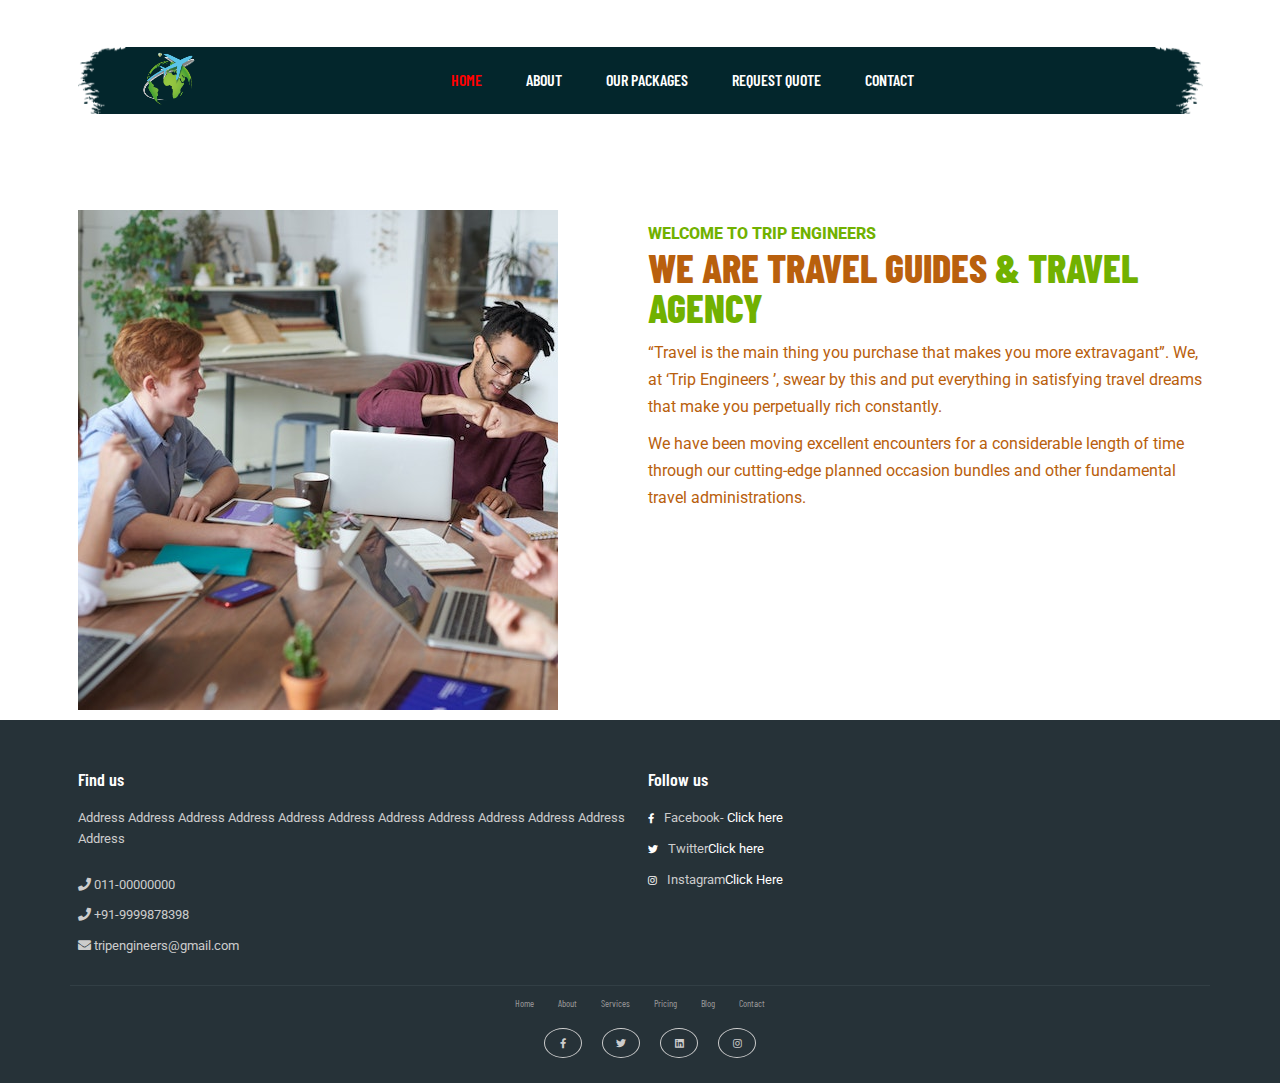
<file: about.html>
<!DOCTYPE html>
<html lang="en">

<head>
    <meta charset="UTF-8">
    <meta http-equiv="X-UA-Compatible" content="IE=edge">
    <meta name="viewport" content="width=device-width, initial-scale=1.0">
    <title>Trip Engineers </title>

    <link href="https://cdn.jsdelivr.net/npm/bootstrap@5.1.3/dist/css/bootstrap.min.css" rel="stylesheet">
    <link rel="stylesheet" href="css/lightbox.css">
    <link rel="stylesheet" href="css/style.css">
    <link rel="stylesheet" href="https://cdnjs.cloudflare.com/ajax/libs/font-awesome/5.15.4/css/all.min.css" />
</head>

<body>


    <header id="full_nav">
        <div class="header">
            <div class="container">
                <nav class="navbar navbar-expand-lg">
                    <a class="navbar-brand" href="index.html">
                        <img src="./images/pngwing.com.png" alt="">
                    </a>
                    <button class="navbar-toggler" type="button" data-bs-toggle="collapse" data-bs-target="#main-nav"
                        aria-controls="main-nav" aria-expanded="false" aria-label="Toggle navigation">
                        <!-- <span class="navbar-toggler-icon"></span> -->
                        <i class="fas fa-stream navbar-toggler-icon"></i>
                    </button>

                    <div class="collapse navbar-collapse" id="main-nav">
                        <ul class="navbar-nav mx-auto">
                            <li class="nav-item">
                                <a class="nav-link active" href="index.html">Home</a>
                            </li>

                            <li class="nav-item">
                                <a class="nav-link" href="about.html">About</a>
                            </li>

                            <li class="nav-item nav-item-dropdown">
                                <a class="nav-link dropdown-trigger" href="packages.html">Our Packages</a>
                                <ul class="dropdown-menu">
                                    <li class="dropdown-menu-item">
                                      <a href="packages.html#honeymoon-sec" >Honeymoon package</a>
                                    </li>
                                    <li class="dropdown-menu-item">
                                      <a href="packages.html#adven-sec">Adventure package</a>
                                    </li>
                                    
                                  </ul>
                            </li>


                    





                            <li class="nav-item">
                                <a class="nav-link" href="queries.html">Request Quote </a>
                            </li>
                            <li class="nav-item">
                                <a class="nav-link" href="contact.html">Contact</a>
                            </li>
                        </ul>

                    </div>
                </nav>
            </div>
        </div>
    </header>


    <!------ Include the above in your HEAD tag ---------->

    <div class="aboutus-area">
        <div class="container-sm">
            <div class="row">

                <div class="col-md-6">
                    <div class="aboutus-image float-left hidden-sm"><img src="images/aboutimg1.jpg" alt=""></div>
                </div>
                <div class="col-md-6">
                    <div class="aboutus-content ">
                        <h2>
                            <p><span>WELCOME TO TRIP ENGINEERS </span></p>
                            WE ARE TRAVEL GUIDES <span>& TRAVEL AGENCY</span>
                        </h2>

                        <p>“Travel is the main thing you purchase that makes you more extravagant”. We, at ‘Trip Engineers ’,
                             swear by this and put everything in satisfying travel dreams that make you perpetually rich constantly.</p>
                        <p>We have been moving excellent encounters for a considerable length of time through our cutting-edge
                              planned occasion bundles and other fundamental travel administrations.</p>

                

                    </div>
                </div>
            </div>

        </div>
    </div>









    <footer class="footer">
        <div class="container bottom_border">
            <div class="row">
                <div class=" col-sm-4 col-md col-sm-4  col-12 col">
                    <h5 class="headin5_amrc col_white_amrc pt2">Find us</h5>
                    <!--headin5_amrc-->
                    <p class="mb10">Address Address Address Address Address Address Address Address Address Address Address Address </p>
                    <p><i class="fa fa-phone"></i> 011-00000000 </p>
                    <p><i class="fa fa-phone"></i> +91-9999878398 </p>
                    <p><i class="fa fa fa-envelope"></i> tripengineers@gmail.com </p>


                </div>


                


                <div class=" col-sm-4 col-md  col-12 col">
                    <h5 class="headin5_amrc col_white_amrc pt2">Follow us</h5>
                    <!--headin5_amrc ends here-->

                    <ul class="footer_ul2_amrc">
                        <li><a href="#"><i class="fab fa-facebook-f fleft padding-right"></i> </a>
                            <p>Facebook-<a
                                    href="https://www.facebook.com/"> Click here</a></p>
                        </li>
                        <li><a href="#"><i class="fab fa-twitter fleft padding-right"></i> </a>
                            <p>Twitter<a
                                    href="https://www.twitter.com/">Click here</a></p>
                        </li>
                        <li><a href="#"><i class="fab fa-instagram fleft padding-right"></i> </a>
                            <p>Instagram<a
                                    href="https://www.instagram.com/">Click Here</a></p>
                        </li>
                    </ul>
                </div>
            </div>
        </div>


        <div class="container">
            <ul class="foote_bottom_ul_amrc">
                <li><a href="http://webenlance.com">Home</a></li>
                <li><a href="http://webenlance.com">About</a></li>
                <li><a href="http://webenlance.com">Services</a></li>
                <li><a href="http://webenlance.com">Pricing</a></li>
                <li><a href="http://webenlance.com">Blog</a></li>
                <li><a href="http://webenlance.com">Contact</a></li>
            </ul>
            <!--foote_bottom_ul_amrc ends here-->
            

            <ul class="social_footer_ul">
                <li><a href="http://webenlance.com"><i class="fab fa-facebook-f"></i></a></li>
                <li><a href="http://webenlance.com"><i class="fab fa-twitter"></i></a></li>
                <li><a href="http://webenlance.com"><i class="fab fa-linkedin"></i></a></li>
                <li><a href="http://webenlance.com"><i class="fab fa-instagram"></i></a></li>
            </ul>
            <!--social_footer_ul ends here-->
        </div>

    </footer>



    <!-- scripts -->
    <script src="https://cdn.jsdelivr.net/npm/@popperjs/core@2.10.2/dist/umd/popper.min.js"></script>
    <script src="https://cdn.jsdelivr.net/npm/bootstrap@5.1.3/dist/js/bootstrap.min.js"></script>
    <script src="js/lightbox.js"></script>
    <script src="js/script.js"></script>
</body>

</html>
</file>
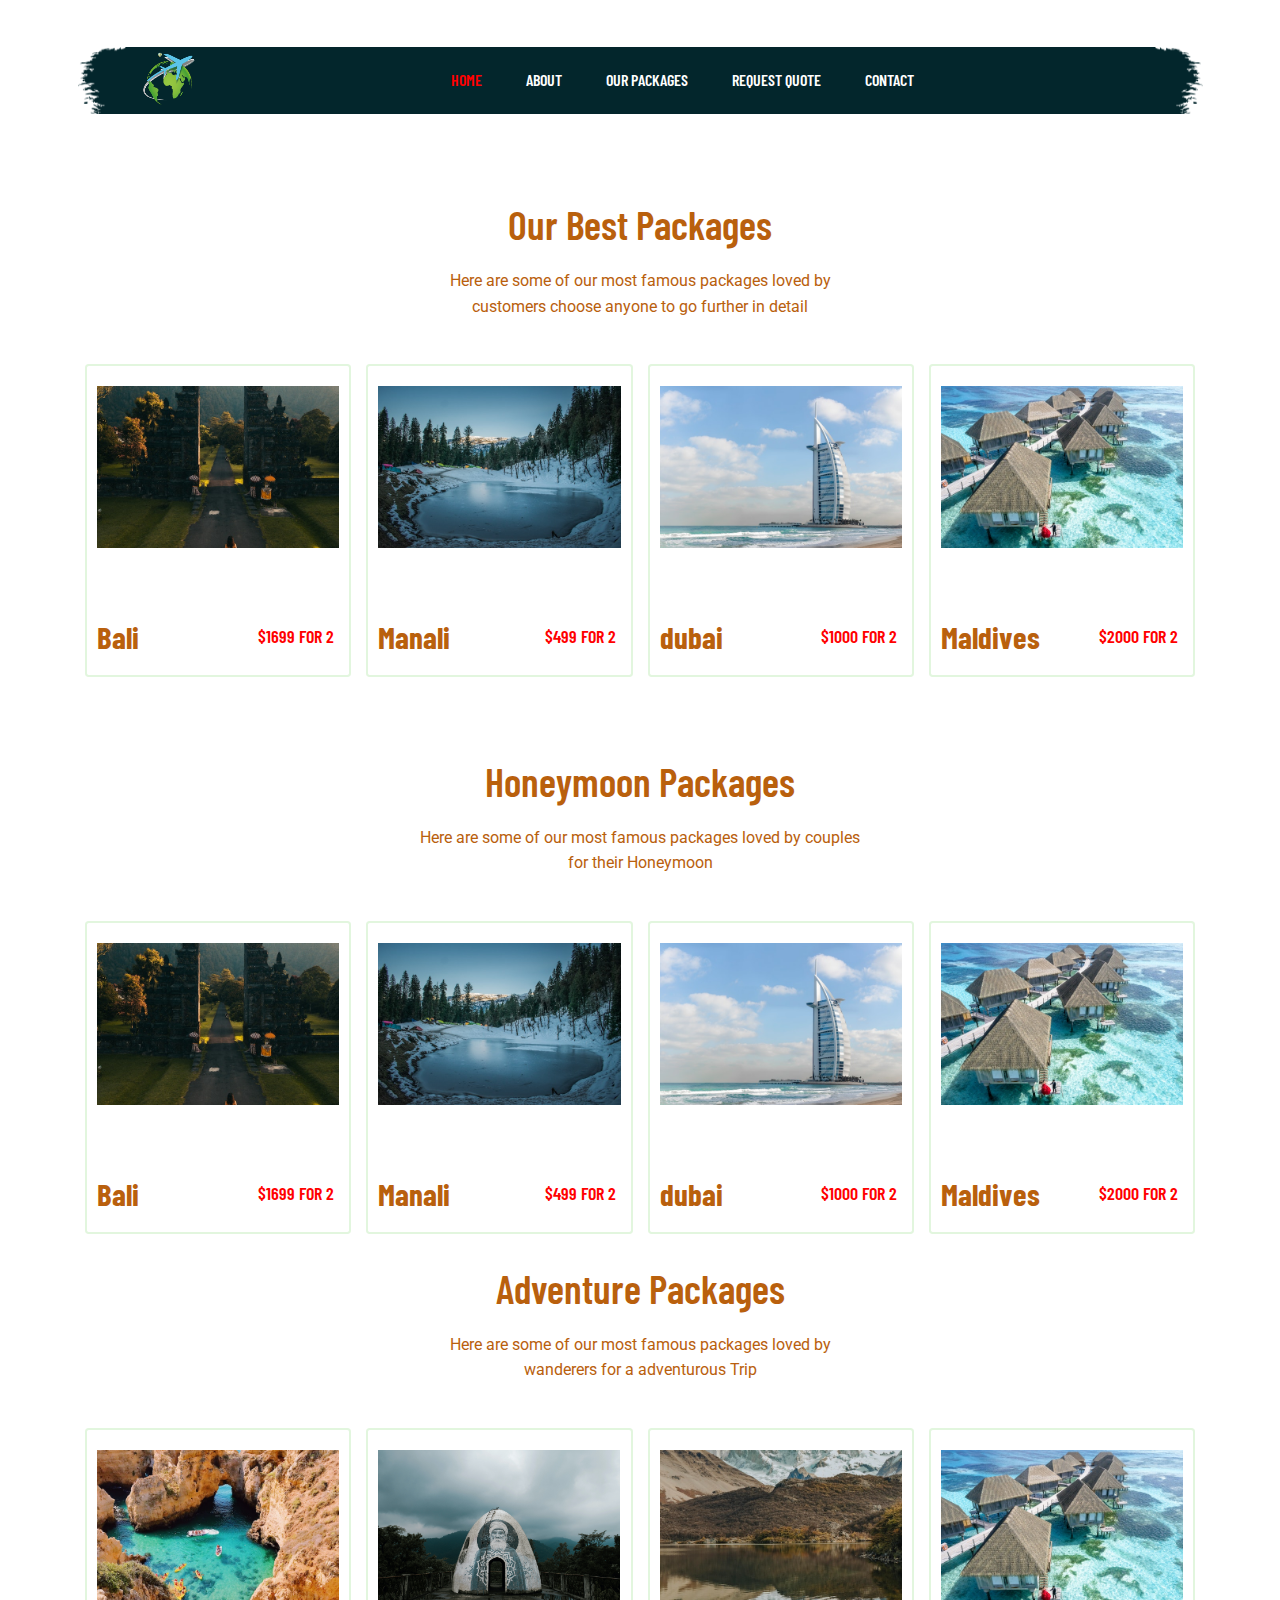
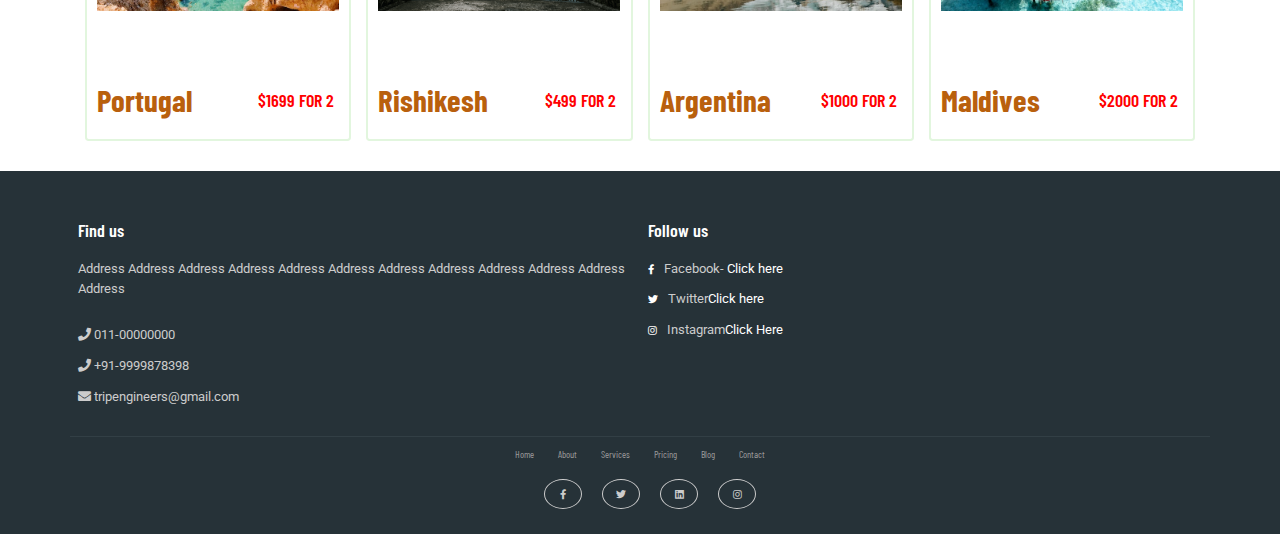
<file: packages.html>
<!DOCTYPE html>
<html lang="en">
<head>
    <meta charset="UTF-8">
    <meta http-equiv="X-UA-Compatible" content="IE=edge">
    <meta name="viewport" content="width=device-width, initial-scale=1.0">
    <title>Trip Engineers </title>

    <link href="https://cdn.jsdelivr.net/npm/bootstrap@5.1.3/dist/css/bootstrap.min.css" rel="stylesheet" >
    <link rel="stylesheet" href="css/lightbox.css">
    <link rel="stylesheet" href="css/style.css">
    <link rel="stylesheet" href="https://cdnjs.cloudflare.com/ajax/libs/font-awesome/5.15.4/css/all.min.css"  />

</head>
    <body class="product">
        
        <header id="full_nav">
            <div class="header">
                <div class="container">
                    <nav class="navbar navbar-expand-lg">
                        <a class="navbar-brand" href="index.html">
                            <img src="./images/pngwing.com.png" alt="">
                        </a>
                        <button class="navbar-toggler" type="button" data-bs-toggle="collapse" data-bs-target="#main-nav"
                            aria-controls="main-nav" aria-expanded="false" aria-label="Toggle navigation">
                            <!-- <span class="navbar-toggler-icon"></span> -->
                            <i class="fas fa-stream navbar-toggler-icon"></i>
                        </button>
    
                        <div class="collapse navbar-collapse" id="main-nav">
                            <ul class="navbar-nav mx-auto">
                                <li class="nav-item">
                                    <a class="nav-link active" href="index.html">Home</a>
                                </li>
    
                                <li class="nav-item">
                                    <a class="nav-link" href="about.html">About</a>
                                </li>
    
                                <li class="nav-item nav-item-dropdown">
                                    <a class="nav-link dropdown-trigger" href="packages.html">Our Packages</a>
                                    <ul class="dropdown-menu">
                                        <li class="dropdown-menu-item">
                                          <a href="#honeymoon-sec" >Honeymoon package</a>
                                        </li>
                                        <li class="dropdown-menu-item">
                                          <a href="#adven-sec">Adventure package</a>
                                        </li>
                                        
                                      </ul>
                                </li>
    
    
                        
    
    
    
    
    
                                <li class="nav-item">
                                    <a class="nav-link" href="queries.html">request Quote</a>
                                </li>
                                <li class="nav-item">
                                    <a class="nav-link" href="contact.html">Contact</a>
                                </li>
                            </ul>
    
                        </div>
                    </nav>
                </div>
            </div>
        </header>
        
        <section class="landing_product_section " id="xyzz">
            <div class="container">
                <div class="row justify-content-center">
                    <div class="col-12 text-center pb-5">
                        <h2 class="section-title">Our Best packages</h2>
                        <p class="section-subtitle">Here are some of our most famous packages loved by customers choose anyone
                            to go further in detail </p>
                    </div>
                </div>
    
                <div class="row mx-0">
                    <div class="col-lg-3 col-sm-6 mb-5">
                        <div class="card product-card">
                            <div class="product-img">
                                <img src="images/bali.jpg" class="img-fluid" />
                            </div>
                            <div class="d-flex align-items-center justify-content-between">
                                <h3>Bali</h3>
                                <span>$1699 for 2</span>
                            </div>
                            <div class="product-detail">
                                <a href="packages.html" class="btn main-btn">View package</a>
                            </div>
                        </div>
                    </div>
                    <div class="col-lg-3 col-sm-6 mb-5">
                        <div class="card product-card">
                            <div class="product-img">
                                <img src="images/manali.jpg" class="img-fluid" />
                            </div>
                            <div class="d-flex align-items-center justify-content-between">
                                <h3>Manali</h3>
                                <span>$499 for 2</span>
                            </div>
                            <div class="product-detail">
                                <a href="packages.html" class="btn main-btn">View package</a>
                            </div>
                        </div>
                    </div>
                    <div class="col-lg-3 col-sm-6 mb-5">
                        <div class="card product-card">
                            <div class="product-img">
                                <img src="images/dubai.jpg" class="img-fluid" />
                            </div>
                            <div class="d-flex align-items-center justify-content-between">
                                <h3>dubai</h3>
                                <span>$1000 for 2</span>
                            </div>
                            <div class="product-detail">
                                <a href="packages.html" class="btn main-btn">View package</a>
                            </div>
                        </div>
                    </div>
                    <div class="col-lg-3 col-sm-6 mb-5">
                        <div class="card product-card">
                            <div class="product-img">
                                <img src="images/maldives.jpg" class="img-fluid" />
                            </div>
                            <div class="d-flex align-items-center justify-content-between">
                                <h3>Maldives</h3>
                                <span>$2000 for 2</span>
                            </div>
                            <div class="product-detail">
                                <a href="packages.html" class="btn main-btn">View package</a>
                            </div>
                        </div>
                    </div>
                </div>
    
            </div>
        </section>
        <a name="honeymoon-sec"></a>
        <section class="landing_product_section " >
            <div class="container">
                <div class="row justify-content-center">
                    <div class="col-12 text-center pb-5">
                        <h2 class="section-title">Honeymoon Packages</h2>
                        <p class="section-subtitle">Here are some of our most famous packages loved by couples for their Honeymoon </p>
                    </div>
                </div>
    
                <div class="row mx-0">
                    <div class="col-lg-3 col-sm-6 mb-5">
                        <div class="card product-card">
                            <div class="product-img">
                                <img src="images/bali.jpg" class="img-fluid" />
                            </div>
                            <div class="d-flex align-items-center justify-content-between">
                                <h3>Bali</h3>
                                <span>$1699 for 2</span>
                            </div>
                            <div class="product-detail">
                                <a href="packages.html" class="btn main-btn">View package</a>
                            </div>
                        </div>
                    </div>
                    <div class="col-lg-3 col-sm-6 mb-5">
                        <div class="card product-card">
                            <div class="product-img">
                                <img src="images/manali.jpg" class="img-fluid" />
                            </div>
                            <div class="d-flex align-items-center justify-content-between">
                                <h3>Manali</h3>
                                <span>$499 for 2</span>
                            </div>
                            <div class="product-detail">
                                <a href="packages.html" class="btn main-btn">View package</a>
                            </div>
                        </div>
                    </div>
                    <div class="col-lg-3 col-sm-6 mb-5">
                        <div class="card product-card">
                            <div class="product-img">
                                <img src="images/dubai.jpg" class="img-fluid" />
                            </div>
                            <div class="d-flex align-items-center justify-content-between">
                                <h3>dubai</h3>
                                <span>$1000 for 2</span>
                            </div>
                            <div class="product-detail">
                                <a href="packages.html" class="btn main-btn">View package</a>
                            </div>
                        </div>
                    </div>
                    <div class="col-lg-3 col-sm-6 mb-5">
                        <div class="card product-card">
                            <div class="product-img">
                                <img src="images/maldives.jpg" class="img-fluid" />
                            </div>
                            <div class="d-flex align-items-center justify-content-between">
                                <h3>Maldives</h3>
                                <span>$2000 for 2</span>
                            </div>
                            <div class="product-detail">
                                <a href="packages.html" class="btn main-btn">View package</a>
                            </div>
                        </div>
                    </div>
                </div>
    
            </div>
        </section>
        <a name="adven-sec"></a>
        <section class="landing_product_section "  >
            <div class="container">
                <div class="row justify-content-center">
                    <div class="col-12 text-center pb-5">
                        <h2 class="section-title">Adventure Packages</h2>
                        <p class="section-subtitle">Here are some of our most famous packages loved by wanderers for a adventurous Trip</p>
                    </div>
                </div>
    
                <div class="row mx-0">
                    <div class="col-lg-3 col-sm-6 mb-5">
                        <div class="card product-card">
                            <div class="product-img">
                                <img src="images/portgal.jpg" class="img-fluid" />
                            </div>
                            <div class="d-flex align-items-center justify-content-between">
                                <h3>Portugal</h3>
                                <span>$1699 for 2</span>
                            </div>
                            <div class="product-detail">
                                <a href="packages.html" class="btn main-btn">View package</a>
                            </div>
                        </div>
                    </div>
                    <div class="col-lg-3 col-sm-6 mb-5">
                        <div class="card product-card">
                            <div class="product-img">
                                <img src="images/risikes.jpg" class="img-fluid" />
                            </div>
                            <div class="d-flex align-items-center justify-content-between">
                                <h3>Rishikesh</h3>
                                <span>$499 for 2</span>
                            </div>
                            <div class="product-detail">
                                <a href="packages.html" class="btn main-btn">View package</a>
                            </div>
                        </div>
                    </div>
                    <div class="col-lg-3 col-sm-6 mb-5">
                        <div class="card product-card">
                            <div class="product-img">
                                <img src="images/artina.jpg" class="img-fluid" />
                            </div>
                            <div class="d-flex align-items-center justify-content-between">
                                <h3>Argentina</h3>
                                <span>$1000 for 2</span>
                            </div>
                            <div class="product-detail">
                                <a href="packages.html" class="btn main-btn">View package</a>
                            </div>
                        </div>
                    </div>
                    <div class="col-lg-3 col-sm-6 mb-5">
                        <div class="card product-card">
                            <div class="product-img">
                                <img src="images/maldives.jpg" class="img-fluid" />
                            </div>
                            <div class="d-flex align-items-center justify-content-between">
                                <h3>Maldives</h3>
                                <span>$2000 for 2</span>
                            </div>
                            <div class="product-detail">
                                <a href="packages.html" class="btn main-btn">View package</a>
                            </div>
                        </div>
                    </div>
                </div>
    
            </div>
        </section>


        <footer class="footer">
            <div class="container bottom_border">
                <div class="row">
                    <div class=" col-sm-4 col-md col-sm-4  col-12 col">
                        <h5 class="headin5_amrc col_white_amrc pt2">Find us</h5>
                        <!--headin5_amrc-->
                        <p class="mb10">Address Address Address Address Address Address Address Address Address Address Address Address </p>
                        <p><i class="fa fa-phone"></i> 011-00000000 </p>
                        <p><i class="fa fa-phone"></i> +91-9999878398 </p>
                        <p><i class="fa fa fa-envelope"></i> tripengineers@gmail.com </p>
    
    
                    </div>
    
    
                    
    
    
                    <div class=" col-sm-4 col-md  col-12 col">
                        <h5 class="headin5_amrc col_white_amrc pt2">Follow us</h5>
                        <!--headin5_amrc ends here-->
    
                        <ul class="footer_ul2_amrc">
                            <li><a href="#"><i class="fab fa-facebook-f fleft padding-right"></i> </a>
                                <p>Facebook-<a
                                        href="https://www.facebook.com/"> Click here</a></p>
                            </li>
                            <li><a href="#"><i class="fab fa-twitter fleft padding-right"></i> </a>
                                <p>Twitter<a
                                        href="https://www.twitter.com/">Click here</a></p>
                            </li>
                            <li><a href="#"><i class="fab fa-instagram fleft padding-right"></i> </a>
                                <p>Instagram<a
                                        href="https://www.instagram.com/">Click Here</a></p>
                            </li>
                        </ul>
                    </div>
                </div>
            </div>
    
    
            <div class="container">
                <ul class="foote_bottom_ul_amrc">
                    <li><a href="http://webenlance.com">Home</a></li>
                    <li><a href="http://webenlance.com">About</a></li>
                    <li><a href="http://webenlance.com">Services</a></li>
                    <li><a href="http://webenlance.com">Pricing</a></li>
                    <li><a href="http://webenlance.com">Blog</a></li>
                    <li><a href="http://webenlance.com">Contact</a></li>
                </ul>
                <!--foote_bottom_ul_amrc ends here-->
                
    
                <ul class="social_footer_ul">
                    <li><a href="http://webenlance.com"><i class="fab fa-facebook-f"></i></a></li>
                    <li><a href="http://webenlance.com"><i class="fab fa-twitter"></i></a></li>
                    <li><a href="http://webenlance.com"><i class="fab fa-linkedin"></i></a></li>
                    <li><a href="http://webenlance.com"><i class="fab fa-instagram"></i></a></li>
                </ul>
                <!--social_footer_ul ends here-->
            </div>
    
        </footer>

    

<!-- scripts -->
    <script src="https://cdn.jsdelivr.net/npm/@popperjs/core@2.10.2/dist/umd/popper.min.js" ></script>
    <script src="https://cdn.jsdelivr.net/npm/bootstrap@5.1.3/dist/js/bootstrap.min.js"></script>
    <script src="js/lightbox.js"></script>
    <script src="js/script.js"></script>
</body>
</html>
</file>
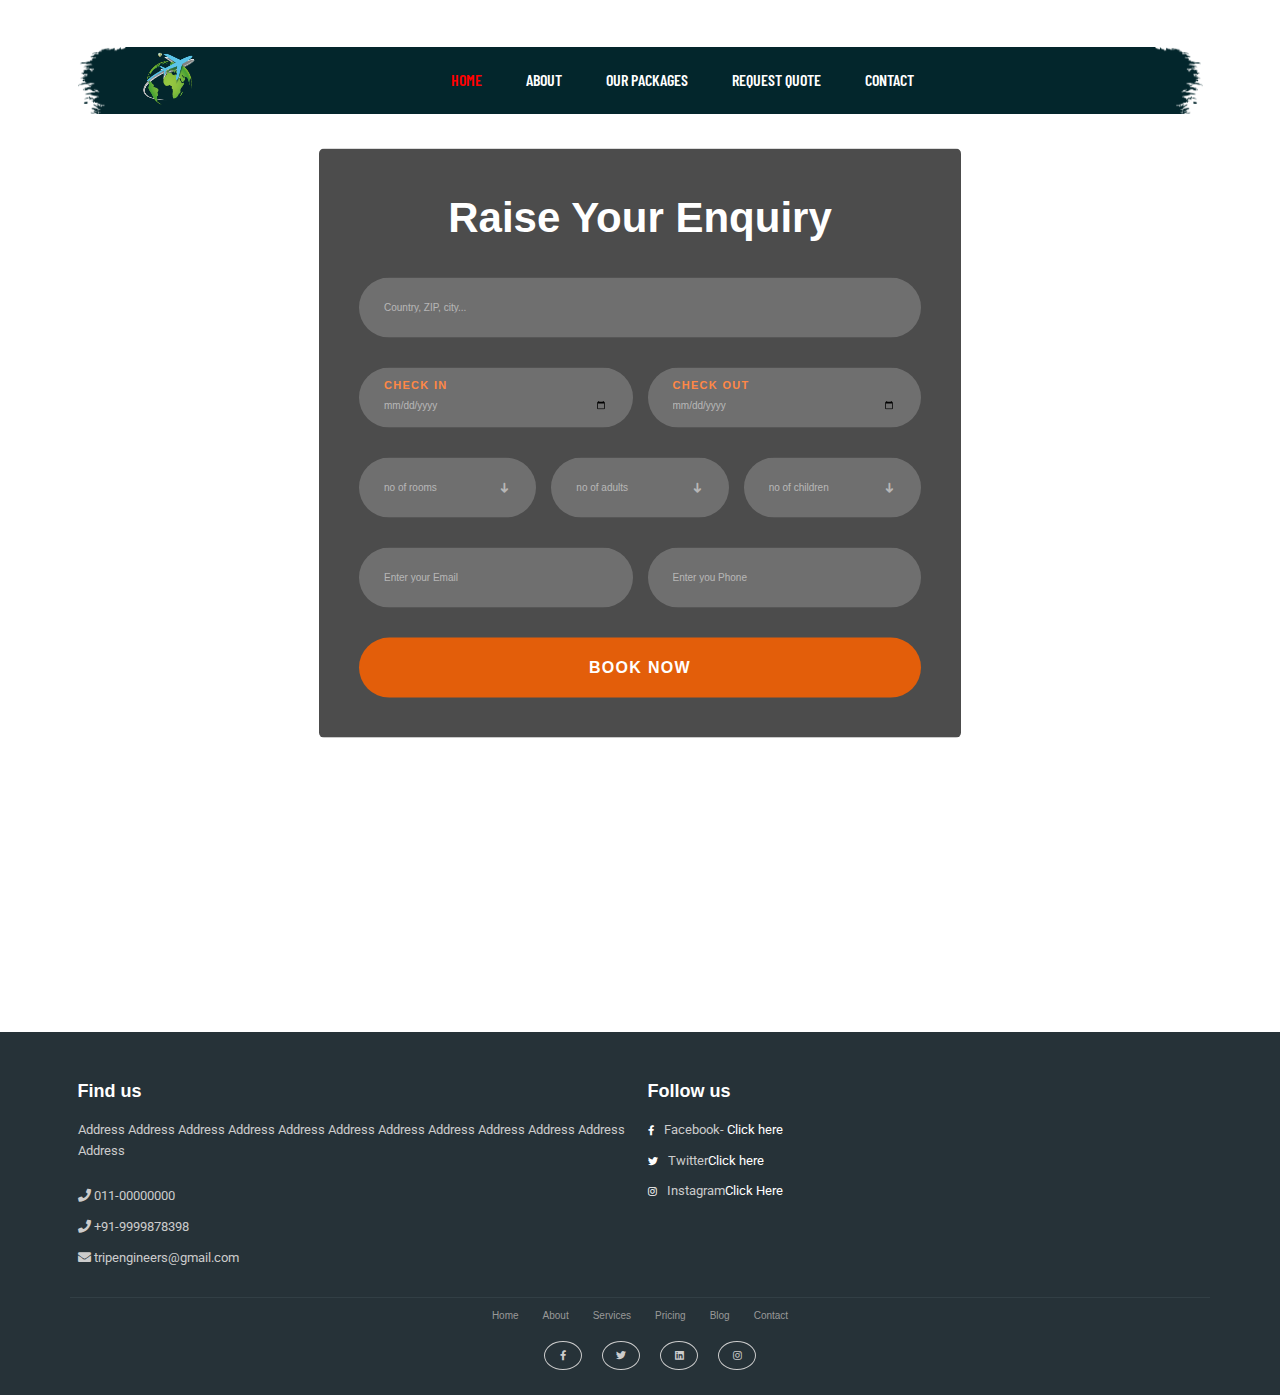
<file: queries.html>
<!DOCTYPE html>
<html lang="en">
<head>
    <meta charset="UTF-8">
    <meta http-equiv="X-UA-Compatible" content="IE=edge">
    <meta name="viewport" content="width=device-width, initial-scale=1.0">
    <title>Trip Engineers </title>

    <link href="https://cdn.jsdelivr.net/npm/bootstrap@5.1.3/dist/css/bootstrap.min.css" rel="stylesheet" >
    <link rel="stylesheet" href="css/lightbox.css">
    <link rel="stylesheet" href="css/style.css">
    <link rel="stylesheet" href="https://cdnjs.cloudflare.com/ajax/libs/font-awesome/5.15.4/css/all.min.css"  />

</head>
<body>

    <header id="full_nav">
        <div class="header">
            <div class="container">
                <nav class="navbar navbar-expand-lg">
                    <a class="navbar-brand" href="index.html">
                        <img src="./images/pngwing.com.png" alt="">
                    </a>
                    <button class="navbar-toggler" type="button" data-bs-toggle="collapse" data-bs-target="#main-nav"
                        aria-controls="main-nav" aria-expanded="false" aria-label="Toggle navigation">
                        <!-- <span class="navbar-toggler-icon"></span> -->
                        <i class="fas fa-stream navbar-toggler-icon"></i>
                    </button>

                    <div class="collapse navbar-collapse" id="main-nav">
                        <ul class="navbar-nav mx-auto">
                            <li class="nav-item">
                                <a class="nav-link active" href="index.html">Home</a>
                            </li>

                            <li class="nav-item">
                                <a class="nav-link" href="about.html">About</a>
                            </li>

                            <li class="nav-item nav-item-dropdown">
                                <a class="nav-link dropdown-trigger" href="packages.html">Our Packages</a>
                                <ul class="dropdown-menu">
                                    <li class="dropdown-menu-item">
                                      <a href="packages.html#honeymoon-sec" >Honeymoon package</a>
                                    </li>
                                    <li class="dropdown-menu-item">
                                      <a href="packages.html#adven-sec">Adventure package</a>
                                    </li>
                                    
                                  </ul>
                            </li>
                            <li class="nav-item">
                                <a class="nav-link" href="queries.html">request Quote</a>
                            </li>
                            <li class="nav-item">
                                <a class="nav-link" href="contact.html">Contact</a>
                            </li>
                        </ul>

                    </div>
                </nav>
            </div>
        </div>
    </header>
    






    <div id="booking" class="sectionqu ">
        <div class="sectionqu-center " style="
        margin-top: 443px;
    ">
            <div class="container">
                <div class="row">
                    <div class="booking-form">
                        <div class="form-header">
                            <h1>Raise Your Enquiry</h1>
                        </div>
                        <form>
                            <div class="form-group"> <input class="form-control" type="text" placeholder="Country, ZIP, city..."> <span class="form-label">Destination</span> </div>
                            <div class="row">
                                <div class="col-md-6">
                                    <div class="form-group"> <input class="form-control" type="date" required> <span class="form-label">Check In</span> </div>
                                </div>
                                <div class="col-md-6">
                                    <div class="form-group"> <input class="form-control" type="date" required> <span class="form-label">Check out</span> </div>
                                </div>
                            </div>
                            <div class="row">
                                <div class="col-md-4">
                                    <div class="form-group"> <select class="form-control" required>
                                            <option value="" selected hidden>no of rooms</option>
                                            <option>1</option>
                                            <option>2</option>
                                            <option>3</option>
                                        </select> <span class="select-arrow"></span> <span class="form-label">Rooms</span> </div>
                                </div>
                                <div class="col-md-4">
                                    <div class="form-group"> <select class="form-control" required>
                                            <option value="" selected hidden>no of adults</option>
                                            <option>1</option>
                                            <option>2</option>
                                            <option>3</option>
                                        </select> <span class="select-arrow"></span> <span class="form-label">Adults</span> </div>
                                </div>
                                <div class="col-md-4">
                                    <div class="form-group"> <select class="form-control" required>
                                            <option value="" selected hidden>no of children</option>
                                            <option>0</option>
                                            <option>1</option>
                                            <option>2</option>
                                        </select> <span class="select-arrow"></span> <span class="form-label">Children</span> </div>
                                </div>
                            </div>
                            <div class="row">
                                <div class="col-md-6">
                                    <div class="form-group"> <input class="form-control" type="email" placeholder="Enter your Email"> <span class="form-label">Email</span> </div>
                                </div>
                                <div class="col-md-6">
                                    <div class="form-group"> <input class="form-control" type="tel" placeholder="Enter you Phone"> <span class="form-label">Phone</span> </div>
                                </div>
                            </div>
                            <div class="form-btn"> <button class="submit-btn">Book Now</button> </div>
                        </form>
                    </div>
                </div>
            </div>
        </div>




    





    <footer class="footer">
        <div class="container bottom_border">
            <div class="row">
                <div class=" col-sm-4 col-md col-sm-4  col-12 col">
                    <h5 class="headin5_amrc col_white_amrc pt2">Find us</h5>
                    <!--headin5_amrc-->
                    <p class="mb10">Address Address Address Address Address Address Address Address Address Address Address Address </p>
                    <p><i class="fa fa-phone"></i> 011-00000000 </p>
                    <p><i class="fa fa-phone"></i> +91-9999878398 </p>
                    <p><i class="fa fa fa-envelope"></i> tripengineers@gmail.com </p>


                </div>


                


                <div class=" col-sm-4 col-md  col-12 col">
                    <h5 class="headin5_amrc col_white_amrc pt2">Follow us</h5>
                    <!--headin5_amrc ends here-->

                    <ul class="footer_ul2_amrc">
                        <li><a href="#"><i class="fab fa-facebook-f fleft padding-right"></i> </a>
                            <p>Facebook-<a
                                    href="https://www.facebook.com/"> Click here</a></p>
                        </li>
                        <li><a href="#"><i class="fab fa-twitter fleft padding-right"></i> </a>
                            <p>Twitter<a
                                    href="https://www.twitter.com/">Click here</a></p>
                        </li>
                        <li><a href="#"><i class="fab fa-instagram fleft padding-right"></i> </a>
                            <p>Instagram<a
                                    href="https://www.instagram.com/">Click Here</a></p>
                        </li>
                    </ul>
                </div>
            </div>
        </div>


        <div class="container">
            <ul class="foote_bottom_ul_amrc">
                <li><a href="http://webenlance.com">Home</a></li>
                <li><a href="http://webenlance.com">About</a></li>
                <li><a href="http://webenlance.com">Services</a></li>
                <li><a href="http://webenlance.com">Pricing</a></li>
                <li><a href="http://webenlance.com">Blog</a></li>
                <li><a href="http://webenlance.com">Contact</a></li>
            </ul>
            <!--foote_bottom_ul_amrc ends here-->
            

            <ul class="social_footer_ul">
                <li><a href="http://webenlance.com"><i class="fab fa-facebook-f"></i></a></li>
                <li><a href="http://webenlance.com"><i class="fab fa-twitter"></i></a></li>
                <li><a href="http://webenlance.com"><i class="fab fa-linkedin"></i></a></li>
                <li><a href="http://webenlance.com"><i class="fab fa-instagram"></i></a></li>
            </ul>
            <!--social_footer_ul ends here-->
        </div>

    </footer>





<!-- scripts -->
    <script src="https://cdn.jsdelivr.net/npm/@popperjs/core@2.10.2/dist/umd/popper.min.js" ></script>
    <script src="https://cdn.jsdelivr.net/npm/bootstrap@5.1.3/dist/js/bootstrap.min.js"></script>
    <script src="js/lightbox.js"></script>
    <script src="js/script.js"></script>
</body>
</html>
</file>
<file: css/style.css>
/* General CSS */
           @import url('https://fonts.googleapis.com/css2?family=Barlow+Condensed:wght@200;300;400;500;600;700;800;900&display=swap');
           @import url('https://fonts.googleapis.com/css2?family=Roboto:wght@300;400;500;700;900&display=swap');

           *,
           *::before,
           *::after {
               -webkit-box-sizing: border-box;
               -moz-box-sizing: border-box;
               box-sizing: border-box;
               margin: 0;
               padding: 0;
               text-decoration: none;
               outline: none;
           }

           :root {

               /* Background Color */
               --bg-white: #fff;

               /* Text Colors */
               --primary-text: rgb(185, 96, 13);
               --secondary-color: red;
               --light-color: #e2f6de;
               --dark-color: #d77307;
               --text-white: #fff;
               --text-gray: #dee2e6;
               --anchor-color: #007aff;

               /* Font Family */
               --primary-font: 'Barlow Condensed', sans-serif;
               --secondary-font: 'Roboto', sans-serif;
           }

           body,
           html {
               color: var(--primary-text);
               font-size: 10px;
               font-weight: 400;
               font-family: var(--primary-font);
               scroll-behavior: smooth;
               line-height: 1.5;
           }

           h1,
           h2,
           h3,
           h4,
           h5,
           h6,
           p {
               margin: 0;
           }

           h1 {
               font-size: 9rem;
               line-height: 1.4;
               font-weight: 600;
               color: var(--primary-text);
           }

           h2 {
               color: var(--primary-text);
               font-size: 4.7rem;
               font-weight: 600;
               display: inline-block;
               text-transform: capitalize;
               line-height: 1.2;
               margin-bottom: 2rem;
           }

           h3 {
               color: var(--text-white);
               font-size: 3.1rem;
               line-height: 1.2;
               font-weight: 700;
           }

           h4 {
               font-size: 2.5rem;
               font-weight: 700;
               line-height: 1;
               color: var(--primary-text);
           }

           h5 {
               font-size: 1.8rem;
               font-weight: 600;
               line-height: 1;
               color: var(--primary-text);
           }

           p {
               font-size: 1.6rem;
               line-height: 1.6;
               margin-top: 1rem;
               color: var(--primary-text);
               font-family: var(--secondary-font);
           }

           embed,
           iframe,
           img,
           object {
               max-width: 100%;
           }

           ul {
               margin: 0;
               padding: 0;
               list-style: none;
           }

           a,
           a:active,
           a:focus,
           a:hover,
           button {
               text-decoration: none;
               outline: 0;
           }

           li a {
               color: var(--text-white);
           }

           a:hover,
           button:hover {
               -webkit-transition: all 0.3s ease-in;
               -o-transition: all 0.3s ease-in;
               -moz-transition: all 0.3s ease-in;
               transition: all 0.3s ease-in;
           }

           ::-webkit-scrollbar {
               width: 10px;
           }

           ::-webkit-scrollbar-track {
               background: var(--white);
           }

           ::-webkit-scrollbar-thumb {
               background: var(--secondary-color);
           }

           .main-btn {
               position: relative;
               color: var(--bg-white);
               background: linear-gradient(to right, rgb(13, 120, 128), #043130);
               z-index: 1;
               overflow: hidden;
               border: 0.2rem solid var(--bg-white);
               border-radius: 3.5rem;
               text-transform: uppercase;
               padding: 1rem 3.5rem;
               font-weight: 600;
               font-size: 1.8rem;
               margin-top: 1.5rem;
               letter-spacing: 0.2rem;
           }

           .main-btn:hover {
               background: var(--bg-white);
               color: var(--secondary-color);
               border: 0.2rem solid var(--secondary-color);
           }

           /* section {
               padding: 5rem 0;
           } */
           #xyzz {
               padding: 5rem 0;
               margin-top: 150px;
           }

           #xyzzz{
            padding: 5rem 0;
           }

           

           .section-title {
               font-size: 4rem;
               font-weight: 600;
               color: var(--primary-text);
               text-transform: capitalize;
               margin-bottom: 2rem;
           }

           .section-subtitle {
               font-size: 1.6rem;
               font-weight: 400;
               color: var(--primary-text);
               font-family: var(--secondary-font);
               max-width: 40%;
               margin: auto;
               margin-bottom: 1.5rem;
           }

           .about .banner_section,
           .product .banner_section,
           .gallery .banner_section,
           .contact .banner_section,
           .distributors .banner_section {
               background: url('../images/banner-slide/top-banner.jpg');
               background-repeat: no-repeat;
               background-position: center;
               background-size: cover;
               padding-top: 17rem;
               padding-bottom: 10rem;
               min-height: auto;
           }

           .contact .contact-form,
           .distributors .contact-form {
               background-color: var(--light-color);
               padding: 5rem;
               box-shadow: 0 0.2rem 1.5rem rgb(0 0 0 / 4%);
           }

           .contact .contact-form .form-control:focus,
           .distributors .contact-form .form-control:focus {
               outline: none;
               box-shadow: none;
           }

           .contact .contact-form .form-control::placeholder,
           .distributors .contact-form .form-control::placeholder {
               color: var(--primary-text);
           }

           .contact .contact-form .form-control,
           .distributors .contact-form .form-control {
               padding: 1rem 1.5rem;
               border-radius: 0.rem;
               border: 0.1rem solid black;
               color: var(--primary-text);
               font-size: 1.5rem;
               font-weight: 400;
               font-family: var(--secondary-font);
           }

           /* 01 navbar css */

           .header {
               position: absolute;
               width: 100%;
               top: 2rem;
               left: 0;
               z-index: 2;
           }

           .header .navbar {
               background: url('../images/header-bg.png');
               background-repeat: no-repeat;
               background-position: center;
               background-size: contain;
               padding: 2rem 5rem;
           }

           .navbar-brand {
               width: 7.5rem;
               margin-top: -0.1rem;
           }

           .header .navbar-nav .nav-link {
               color: var(--text-white);
               text-transform: uppercase;
               font-size: 1.6rem;
               font-weight: 600;
               padding: 0.5rem 2rem;
               margin: 0 0.2rem;
               font-family: var(--primary-font);
           }

           .header .navbar-nav .nav-link:hover,
           .header .navbar-nav .nav-link.active {
               color: var(--secondary-color);
           }

           .header .navbar-toggler {
               color: var(--text-white);
               font-size: 2rem;
               height: 2.7rem;
               padding: 0;
           }

           .header .navbar-toggler:focus {
               outline: none;
               box-shadow: none;
           }

           .header .header-right ul img {
               width: 2rem;
           }

           .header .header_right span {
               color: var(--secondary-color);
               display: block;
               font-weight: 700;
               font-size: 1.4rem;
               margin-right: 1rem;
           }

           .header .header_right .phone_no {
               color: var(--text-white);
               font-size: 1.6rem;
           }

           .header .header_right a {
               height: 3.5rem;
               width: 3.5rem;
               text-align: center;
               background-color: #13424a;
               border-radius: 50%;
               margin-left: 1rem;
               display: flex;
               align-items: center;
               justify-content: center;
           }

           .header-scrolled {
               position: fixed;
               top: -0.4rem;
               left: 0;
               right: 0;
               width: 100%;
               max-width: 1320px;
               margin: auto;
               z-index: 999;
               /* box-shadow: .5084rem 1.1419rem 2.5rem 0 rgb(0 0 0 / 8%); */
               transition: 0.3s ease-in-out;
           }

           /* 02 Banner Section */

           .banner_section {
               /* background: url('../images/banner-slide/Banner-1.jpg'); */
               background-repeat: no-repeat;
               background-size: cover;
               background-position: center;
               min-height: 90vh;
           }

           .banner_section .carousel-item {
               padding: 3rem 0;
               height: 90vh;
           }

           .banner_section .carousel-caption {
               top: 30%;
               bottom: 0;
               left: 3%;
               right: 0;
               text-align: left;
               width: 100%;
           }

           .banner_section .carousel-caption h3 {
               padding: 0.5rem 1.5rem;
               background-color: var(--dark-color);
               display: inline;
           }

           .banner_section .carousel-caption p {
               max-width: 40rem;
               margin-bottom: 2rem;
           }

           /* Features CSS */

           .feature_section .features-box {
               background-color: transparent;
               border: 0.15rem solid var(--light-color);
               padding: 8rem 0;
               transition: all 0.3s;
           }

           .feature_section .features-box .features-icon-border {
               background-color: transparent;
               border-radius: 50%;
               border: 0.2rem solid var(--light-color);
               padding: 1.3rem;
               display: inline-block;
           }

           .feature_section .features-box .features-icon {
               height: 6.5rem;
               width: 6.5rem;
               background-color: var(--light-color);
               margin: auto;
               border-radius: 50%;
               display: flex;
               align-items: center;
               justify-content: center;
           }

           .feature_section .features-box .features-icon img {
               width: 3.7rem;
           }

           .feature_section .features-box h3 {
               margin-top: 1.5rem;
               color: var(--primary-text);
           }




           /* About Section */

           .landing_about_section {
               background: url('../images/about-banner1.jpg');
               background-repeat: no-repeat;
               background-size: cover;
               background-position: center;
               padding: 9rem 0;
               margin-bottom: 10px;
           }

           .landing_about_section p {
               color: var(--primary-text);
               margin-bottom: 2rem;
           }


           /* product card design */

           .landing_product_section .product-card {
               position: relative;
               overflow: hidden;
               cursor: pointer;
               border: transparent;
               border: 0.2rem solid var(--light-color);
               padding: 2rem 1rem;
               position: relative;
               transition: all 0.3s;
           }

           .landing_product_section .product-card .product-img {
               margin-bottom: 7rem;
               text-align: center;
           }

           .landing_product_section .product-card h3 {
               color: var(--primary-text);
           }

           .landing_product_section .product-card span {
               font-size: 1.8rem;
               font-weight: 600;
               text-transform: uppercase;
               color: var(--secondary-color);
               margin-right: 0.5rem;
               transition: all 0.3s;

           }

           .landing_product_section .product-detail {
               position: absolute;
               bottom: -22rem;
               right: 0;
               left: 0;
               text-align: center;
               padding: 5rem 1rem;
               transition: all 0.5s ease;
           }

           .landing_product_section .product-card:hover .product-detail {
               bottom: 0;
           }






           .footer_wrapper h5 {
               color: var(--text-white);
               font-size: 2.5rem;
               margin-bottom: 1.25rem;
           }

           .footer_wrapper ul li {
               margin-bottom: .5rem;
               list-style: none;
           }

           .footer_wrapper .company_details {
               font-size: 1.4rem;
           }

           .footer_wrapper .contact-info li a {
               color: var(--text-gray);
               font-size: 1.6rem;
           }

           .footer_wrapper .link-widget li a,
           .footer_wrapper p {
               color: var(--text-gray);
               font-size: 1.6rem;
               padding-left: 1.5rem;
               position: relative;
               -webkit-transition: all 0.3s ease-out 0s;
               transition: all 0.3s ease-out 0s;
           }

           .footer_wrapper .link-widget li a::before {
               content: '\f105';
               font-family: "Font Awesome 5 Free";
               font-weight: 900;
               position: absolute;
               left: 0.3rem;
               top: 50%;
               -webkit-transform: translateY(-50%);
               transform: translateY(-50%);
           }

           .footer_wrapper .link-widget li a:hover {
               margin-left: .625rem;
               color: var(--secondary-color);
           }

           .footer_wrapper .social-network a {
               width: 3.5rem;
               height: 3.5rem;
               margin: .5rem;
               line-height: 3.2rem;
               font-size: 1.5rem;
               display: inline-block;
               border: .125rem solid var(--text-gray);
               color: var(--text-gray);
               text-align: center;
               border-radius: 100%;
               -webkit-transition: all 0.3s cubic-bezier(0.645, 0.045, 0.355, 1);
               transition: all 0.3s cubic-bezier(0.645, 0.045, 0.355, 1);
           }

           .footer_wrapper .social-network a:hover {
               background-color: var(--secondary-color);
               border-color: var(--secondary-color);
               color: var(--text-white);
               box-shadow: 0 .625rem .9375rem 0 rgb(0 0 0 / 10%);
               transform: translateY(-0.1875rem);
           }

           .footer_wrapper .form-control {
               font-size: 2rem;
               color: white;
           }

           .footer_wrapper .form-control:focus {
               outline: none;
               box-shadow: none;
               border-color: var(--secondary-color);
           }

           .footer_wrapper .copyright-section {
               background-color: var(--secondary-color);
               text-align: center;
               margin-top: 5rem;
           }

           .footer_wrapper .copyright-section p {
               margin-top: 0;
               padding: 3rem 0;
               line-height: 0;
           }

           .footer_wrapper .copyright-section a {
               color: var(--primary-text);
               font-weight: 600;
           }

           /* ===========================
           About Page CSS
           ============================== */

           .about .about-details p {
               color: var(--primary-text);
           }

           /* ===========================
           Contact Page CSS
           ============================== */
           .contact .contact-form textarea {
               min-height: 15rem;
           }

           .contact .content-box .info-box li {
               position: relative;
               padding-left: 7rem;
               padding-bottom: 3.5rem;
               margin-bottom: 2.9rem;
           }

           .contact .content-box .info-box li i {
               position: absolute;
               left: 0;
               top: 1.5rem;
               font-size: 4.5rem;
               line-height: 4.5rem;
               color: var(--primary-text);
           }

           .contact .content-box .info-box li p {
               color: var(--primary-text);
           }

           .contact .content-box .info-box li a {
               color: var(--dark-color);
               font-size: 2.5rem;
               font-weight: 400;
               margin-bottom: 0;
               font-family: var(--secondary-font);
           }


           /* ===========================
           Product Page CSS
           ============================== */

           .product .product-details p {
               margin-bottom: 1.5rem;


           }




           /* Media Query 1170px */
           @media (max-width:1170px) {

               /* General CSS */
               .section-subtitle {
                   max-width: 60%;
               }

               /* 01 Navbar CSS */
               .header .navbar {
                   background-size: cover;
                   padding: 2rem;
               }

               .header .navbar-nav {
                   margin-top: 2rem;
               }

               .header .navbar-nav .nav-link {
                   padding: 0.2rem 0.5rem;
                   margin-bottom: 1rem;
               }

               .header .header_right span {
                   padding: 0.2rem 0.5rem;
               }

               /* 02 Banner Section */
               .banner_section .carousel-item {
                   height: 90vh;
               }
           }

           /* Media Query 991px */
           @media (max-width:991px) {

               /* 01 Navbar CSS */
               .header .navbar {
                   background-size: cover;
                   padding: 1rem 2rem;
               }

               .header .navbar-nav {
                   margin-top: 2rem;
               }

               .header .navbar-nav .nav-link {
                   padding: 0.2rem 0.5rem;
                   margin-bottom: 1rem;
               }

               .header .header_right span {
                   padding: 0.2rem 0.5rem;
               }


               /* General CSS */
               .about .banner_section,
               .product .banner_section,
               .Gallery .banner_section,
               .contact .banner_section {
                   padding-top: 12.5rem;
                   padding-bottom: 3rem;
               }
           }

           /* Media Query 767px */
           @media (max-width:767px) {

               /* General CSS */
               body,
               html {
                   font-size: 8px;
               }

               .section-subtitle {
                   max-width: 80%;
               }

               /* 02 Banner Section */
               .banner_section {
                   min-height: 70vh;
               }

               .banner_section .carousel-item {
                   height: 70vh;
               }
           }

           /* Media Query 590px */
           @media (max-width:590px) {

               /* General CSS */
               body,
               html {
                   font-size: 7px;
               }

               .banner_section {
                   min-height: 50vh;
               }

               .banner_section .carousel-item {
                   height: 50vh;
               }
           }

           @media (max-width:390px) {

               /* General CSS */
               body,
               html {
                   font-size: 5px;
               }

               .section-subtitle {
                   max-width: 40%;
               }

               .banner_section {
                   min-height: 35vh;
               }

               .banner_section .carousel-item {
                   height: 35vh;
               }

           }








           .ratings i{
            color:blue;
        }
        #asdgh{
            color: #03262c;
        }








           .aboutus-area {
               padding-top: 10px;
               padding-bottom: 10px;
               margin-top: 20rem;
           }

           /*-- aboutus Image --*/
           .aboutus-image {
               margin: 0px;
               width: 480px;
               height: 500px;
           }

           @media only screen and (min-width: 992px) and (max-width: 1200px) {
               .aboutus-image {
                   margin-right: 35px;
                   width: 345px;
               }

           }

           @media only screen and (min-width: 768px) and (max-width: 991px) {
               .aboutus-image {
                   margin-bottom: 30px;
                   float: none;
               }
           }

           @media only screen and (max-width: 767px) {
               .aboutus-image {
                   margin-bottom: 30px;
                   margin-right: 0;
                   float: none;
                   width: auto;
               }

               .hidden-sm {
                   display: block !important;
                   width: 340px;
                   height: 85%;
               }
           }

           .aboutus-image img {
               height: 100%;
               width: 100%;
           }

           /*-- aboutus Content --*/
           .aboutus-content h2 {
               font-size: 40px;
               font-weight: 800;
               line-height: 40px;
               margin-bottom: 2px;
           }

           @media only screen and (max-width: 479px) {
               .aboutus-content h2 {
                   font-size: 30px;
                   line-height: 30px;
               }
           }

           .aboutus-content h2 span {
               color: #71b100;
           }

           .aboutus-content h4 {
               font-size: 18px;
               font-weight: 500;
               color: #9b9b9b;
               margin-bottom: 23px;
           }

           .aboutus-content p {
               font-size: 16px;
               line-height: 27px;
           }

           /*-- counter --*/
           .single-counter {
               border: none;
               margin-top: 32px;
               float: left;
               width: 100%;
           }

           .single-counter {
               float: left;
               width: 25%;
               padding: 28px 15px 28px;
           }

           @media only screen and (max-width: 767px) {
               .counter .single-counter {
                   width: 50%;
               }
           }

           .counter .single-counter+.single-counter {
               border-left: none
           }

           .counter .single-counter h2 {
               font-size: 30px;
               color: #71b100;
               line-height: 24px;
               font-family: "Open Sans", sans-serif;
               margin-bottom: 8px;
           }

           .counter .single-counter p {
               font-size: 16px;
               font-weight: 600;
               margin-bottom: 0;
               color: #8f8f8f;
           }














           /*footer*/
           .col_white_amrc {
               color: #FFF;
           }

           footer {
               width: 100%;
               background-color: #263238;
               min-height: 250px;
               padding: 10px 0px 25px 0px;
               position: bottom
               ;
           }

           .pt2 {
               padding-top: 40px;
               margin-bottom: 20px;
           }

           footer p {
               font-size: 13px;
               color: #CCC;
               padding-bottom: 0px;
               margin-bottom: 8px;
           }

           .mb10 {
               padding-bottom: 15px;
           }

           .footer_ul_amrc {
               margin: 0px;
               list-style-type: none;
               font-size: 14px;
               padding: 0px 0px 10px 0px;
           }

           .footer_ul_amrc li {
               padding: 0px 0px 5px 0px;
           }

           .footer_ul_amrc li a {
               color: #CCC;
           }

           .footer_ul_amrc li a:hover {
               color: #fff;
               text-decoration: none;
           }

           .fleft {
               float: left;
           }

           .padding-right {
               padding-right: 10px;
           }

           .footer_ul2_amrc {
               margin: 0px;
               list-style-type: none;
               padding: 0px;
           }

           .footer_ul2_amrc li p {
               display: table;
           }

           .footer_ul2_amrc li a:hover {
               text-decoration: none;
           }

           .footer_ul2_amrc li i {
               margin-top: 5px;
           }

           .bottom_border {
               border-bottom: 1px solid #323f45;
               padding-bottom: 20px;
           }

           .foote_bottom_ul_amrc {
               list-style-type: none;
               padding: 0px;
               display: table;
               margin-top: 10px;
               margin-right: auto;
               margin-bottom: 10px;
               margin-left: auto;
           }

           .foote_bottom_ul_amrc li {
               display: inline;
           }

           .foote_bottom_ul_amrc li a {
               color: #999;
               margin: 0 12px;
           }

           .social_footer_ul {
               display: table;
               margin: 15px auto 0 auto;
               list-style-type: none;
           }

           .social_footer_ul li {
               padding-left: 20px;
               padding-top: 10px;
               float: left;
           }

           .social_footer_ul li a {
               color: #CCC;
               border: 1px solid #CCC;
               padding: 8px;
               border-radius: 50%;
           }

           .social_footer_ul li i {
               width: 20px;
               height: 20px;
               text-align: center;
           }














           .contact {
               padding: 4%;
               height: 400px;
               margin-bottom: 200px;
           }

           .col-md-3 {
               background: #ff9b00;
               padding: 4%;
               border-top-left-radius: 0.5rem;
               border-bottom-left-radius: 0.5rem;
           }

           .contact-info {
               margin-top: 10%;
           }

           .contact-info img {
               margin-bottom: 15%;
           }

           .contact-info h2 {
               margin-bottom: 10%;
           }

           .col-md-9 {
               background: #fff;
               /* padding: 3%; */
               border-top-right-radius: 0.5rem;
               border-bottom-right-radius: 0.5rem;
           }

           .contact-form label {
               font-weight: 600;
           }

           .contact-form button {
               background: #25274d;
               color: #fff;
               font-weight: 600;
               width: 25%;
           }

           .contact-form button:focus {
               box-shadow: none;
           }












           
          
         
           
           ul,
           li {
             list-style: none;
             -webkit-padding-start: 0;
           }
           
          
           
           
           
           .nav-item-dropdown {
             position: relative;
           }
           .nav-item-dropdown:hover > .dropdown-menu {
             display: block;
             opacity: 1;
           }
           
           .dropdown-trigger {
             position: relative;
           }
           .dropdown-trigger:focus + .dropdown-menu {
             display: block;
             opacity: 1;
           }
           .dropdown-trigger::after {
             /* content: "›"; */
             position: absolute;
             color: red;
             font-size: 24px;
             font-weight: bold;
             transform: rotate(90deg);
             top: -5px;
             right: -15px;
           }
           
           .dropdown-menu {
             background-color: #03262c;
             display: inline-block;
             text-align: right;
             position: absolute;
             top: 2.5rem;
             right: -10px;
             display: none;
             opacity: 0;
             transition: opacity 0.5s ease;
             width: 160px;
           }
           .dropdown-menu a {
             color: #fff;

           }
           
           .dropdown-menu a:hover{
            color: red;
           }

           .dropdown-menu-item {
             cursor: pointer;
             padding: 0.2em;
             text-align: center;
             font-size: 20px;
           }
           .dropdown-menu-item:hover {
             background-color: #03262c;
             color: red;
           }



           











           .sectionqu {
            position: relative;
            height: 100vh;
            margin-top: 150px;
        }
        
        .sectionqu .sectionqu-center {
            
            top: 500%;
            left: 0;
            right: 0;
            -webkit-transform: translateY(-50%);
            transform: translateY(-50%)
        }
        
        #booking {
            font-family: 'Raleway', sans-serif
        }
        
        .booking-form {
            position: relative;
            max-width: 642px;
            width: 100%;
            margin: auto;
            padding: 40px;
            overflow: hidden;
            background-image: url('https://i.imgur.com/8z1tx3u.jpg');
            background-size: cover;
            border-radius: 5px;
            z-index: 20
        }
        
        .booking-form::before {
            content: '';
            position: absolute;
            left: 0;
            right: 0;
            bottom: 0;
            top: 0;
            background: rgba(0, 0, 0, 0.7);
            z-index: -1
        }
        
        .booking-form .form-header {
            text-align: center;
            position: relative;
            margin-bottom: 30px
        }
        
        .booking-form .form-header h1 {
            font-weight: 700;
            text-transform: capitalize;
            font-size: 42px;
            margin: 0px;
            color: #fff
        }
        
        .booking-form .form-group {
            position: relative;
            margin-bottom: 30px
        }
        
        .booking-form .form-control {
            background-color: rgba(255, 255, 255, 0.2);
            height: 60px;
            padding: 0px 25px;
            border: none;
            border-radius: 40px;
            color: #fff;
            -webkit-box-shadow: 0px 0px 0px 2px transparent;
            box-shadow: 0px 0px 0px 2px transparent;
            -webkit-transition: 0.2s;
            transition: 0.2s
        }
        
        .booking-form .form-control::-webkit-input-placeholder {
            color: rgba(255, 255, 255, 0.5)
        }
        
        .booking-form .form-control:-ms-input-placeholder {
            color: rgba(255, 255, 255, 0.5)
        }
        
        .booking-form .form-control::placeholder {
            color: rgba(255, 255, 255, 0.5)
        }
        
        .booking-form .form-control:focus {
            -webkit-box-shadow: 0px 0px 0px 2px #ff8846;
            box-shadow: 0px 0px 0px 2px #ff8846
        }
        
        .booking-form input[type="date"].form-control {
            padding-top: 16px
        }
        
        .booking-form input[type="date"].form-control:invalid {
            color: rgba(255, 255, 255, 0.5)
        }
        
        .booking-form input[type="date"].form-control+.form-label {
            opacity: 1;
            top: 10px
        }
        
        .booking-form select.form-control {
            -webkit-appearance: none;
            -moz-appearance: none;
            appearance: none
        }
        
        .booking-form select.form-control:invalid {
            color: rgba(255, 255, 255, 0.5)
        }
        
        .booking-form select.form-control+.select-arrow {
            position: absolute;
            right: 15px;
            top: 50%;
            -webkit-transform: translateY(-50%);
            transform: translateY(-50%);
            width: 32px;
            line-height: 32px;
            height: 32px;
            text-align: center;
            pointer-events: none;
            color: rgba(255, 255, 255, 0.5);
            font-size: 14px
        }
        
        .booking-form select.form-control+.select-arrow:after {
            content: '\279C';
            display: block;
            -webkit-transform: rotate(90deg);
            transform: rotate(90deg)
        }
        
        .booking-form select.form-control option {
            color: #000
        }
        
        .booking-form .form-label {
            position: absolute;
            top: -10px;
            left: 25px;
            opacity: 0;
            color: #ff8846;
            font-size: 11px;
            font-weight: 700;
            text-transform: uppercase;
            letter-spacing: 1.3px;
            height: 15px;
            line-height: 15px;
            -webkit-transition: 0.2s all;
            transition: 0.2s all
        }
        
        .booking-form .form-group.input-not-empty .form-control {
            padding-top: 16px
        }
        
        .booking-form .form-group.input-not-empty .form-label {
            opacity: 1;
            top: 10px
        }
        
        .booking-form .submit-btn {
            color: #fff;
            background-color: #e35e0a;
            font-weight: 700;
            height: 60px;
            padding: 10px 30px;
            width: 100%;
            border-radius: 40px;
            border: none;
            text-transform: uppercase;
            font-size: 16px;
            letter-spacing: 1.3px;
            -webkit-transition: 0.2s all;
            transition: 0.2s all
        }
        
        .booking-form .submit-btn:hover,
        .booking-form .submit-btn:focus {
            opacity: 0.9
        }
</file>
